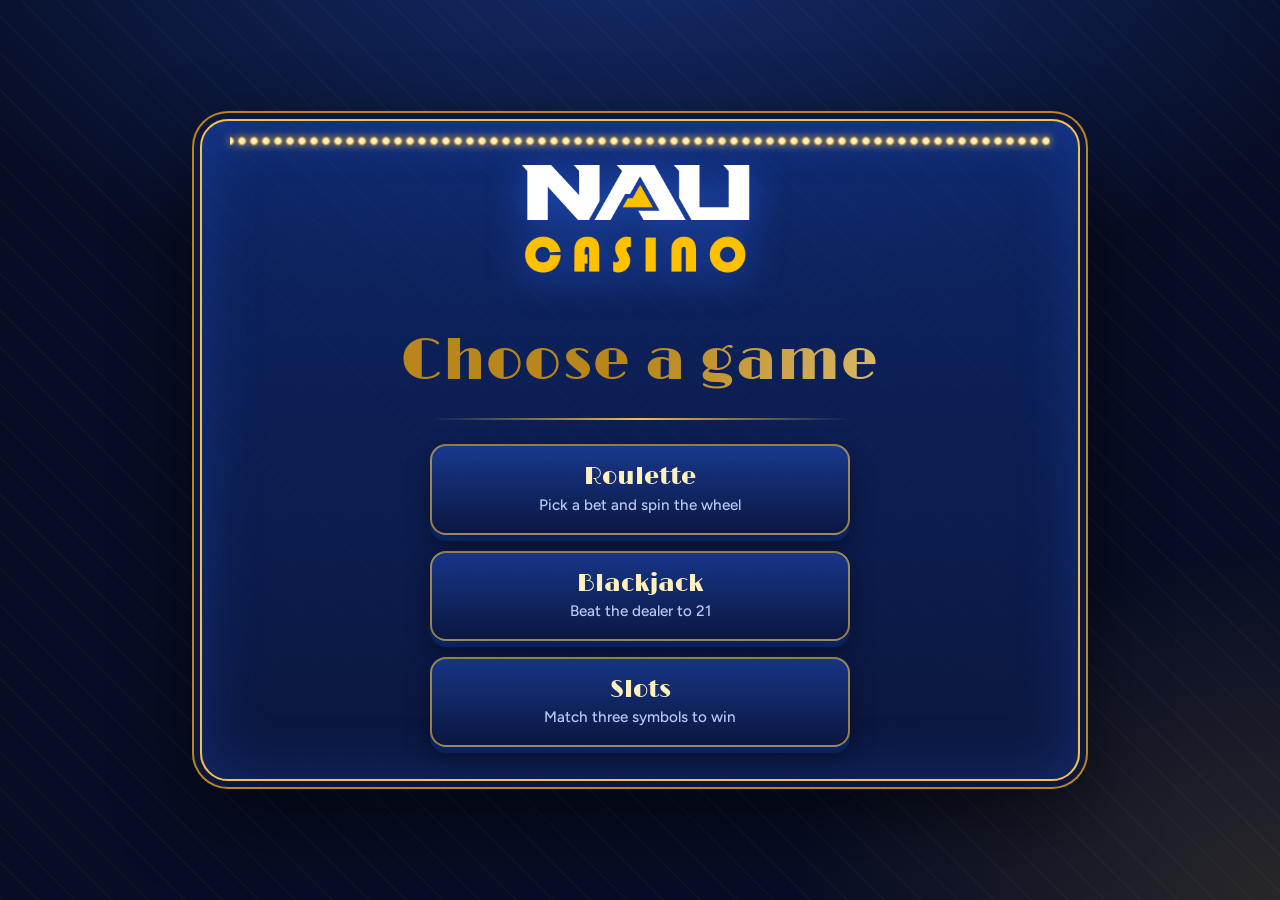
<file: index.html>
<!DOCTYPE html>
<html lang="en">
<head>
<meta charset="UTF-8">
<meta name="viewport" content="width=device-width, initial-scale=1">
<title>Choose a game</title>
<link rel="preconnect" href="https://fonts.googleapis.com">
<link rel="preconnect" href="https://fonts.gstatic.com" crossorigin>
<link href="https://fonts.googleapis.com/css2?family=Figtree:wght@500;600;800&family=Limelight&display=swap" rel="stylesheet">
<link rel="stylesheet" href="casino.css">
</head>
<body class="index">
<main class="shell">
<section class="cabinet">
<img class="logo" src="logo.png" alt="Logo" onerror="this.hidden=true">
<h1 class="title">Choose a game</h1>
<hr>
<nav class="games">
  <a class="game" href="roulette.html"><b>Roulette</b><span>Pick a bet and spin the wheel</span></a>
  <a class="game" href="blackjack.html"><b>Blackjack</b><span>Beat the dealer to 21</span></a>
  <a class="game" href="slots.html"><b>Slots</b><span>Match three symbols to win</span></a>
</nav>
</section>
</main>
</body>
</html>
</file>
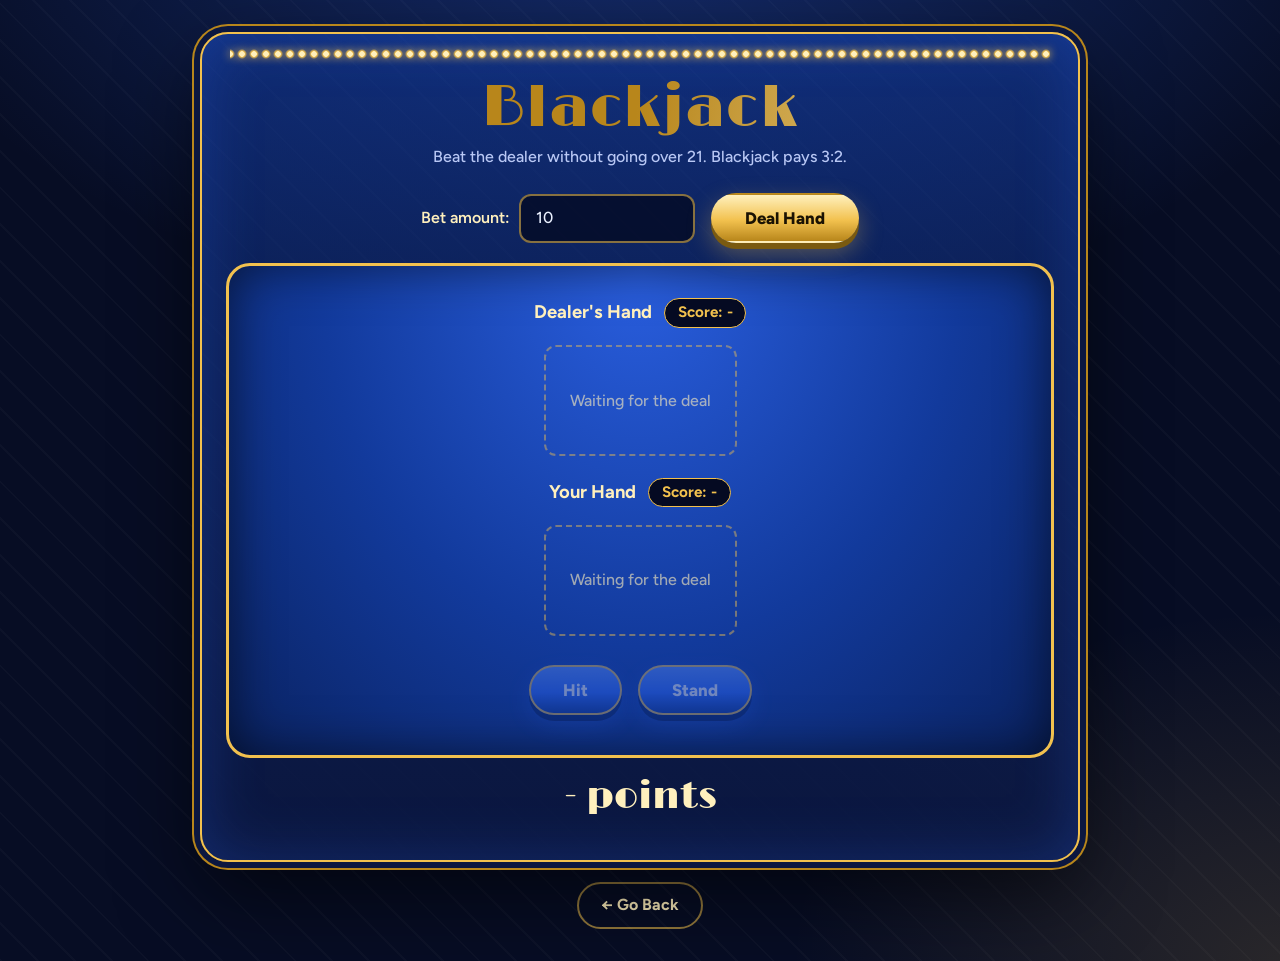
<file: blackjack.html>
<!DOCTYPE html>
<html lang="en">
<head>
<meta charset="UTF-8">
<meta name="viewport" content="width=device-width, initial-scale=1">
<title>Blackjack</title>
<link rel="preconnect" href="https://fonts.googleapis.com">
<link rel="preconnect" href="https://fonts.gstatic.com" crossorigin>
<link href="https://fonts.googleapis.com/css2?family=Figtree:wght@500;600;800&family=Limelight&display=swap" rel="stylesheet">
<link rel="stylesheet" href="casino.css">
</head>
<body class="blackjack">
<main class="shell">
<section class="cabinet">
<h1 class="title">Blackjack</h1>
<p class="tagline">Beat the dealer without going over 21. Blackjack pays 3:2.</p>

<div class="bar">
  <div class="field">
    <label for="bet">Bet amount:</label>
    <input type="number" id="bet" name="bet" placeholder="Enter points amount" value="10">
  </div>
  <button class="btn gold" id="deal-btn" onclick="startGame()">Deal Hand</button>
</div>
<div class="felt">
  <div class="hand">
    <h3>Dealer's Hand <span class="score">Score: <span id="dealer-score">-</span></span></h3>
    <div id="dealer-cards" class="card-container"></div>
  </div>
  <div class="hand">
    <h3>Your Hand <span class="score">Score: <span id="player-score">-</span></span></h3>
    <div id="player-cards" class="card-container"></div>
  </div>
  <div class="bar">
    <button class="btn blue" id="hit-btn" onclick="hit()" disabled>Hit</button>
    <button class="btn blue" id="stand-btn" onclick="stand()" disabled>Stand</button>
  </div>
</div>
<h3 id="game-status"></h3>
<h1 id="earnings" class="readout">- points</h1>
</section>
<a class="back" href="index.html">Go Back</a>
</main>

<script>
    // Game state tracking
    let deck = [];
    let playerHand = [];
    let dealerHand = [];
    let currentBet = 0;
    let gameActive = false;

    // Sound effects (files live in the sounds folder)
    const VOLUME = 0.5; // 0 = silent, 1 = full volume
    const sounds = {
        new:  new Audio('sounds/new.wav'),
        win:  new Audio('sounds/win.wav'),
        lose: new Audio('sounds/lose.wav')
    };
    let pendingResultHandler = null;

    function playSound(name) {
        const s = sounds[name];
        s.volume = VOLUME;
        s.currentTime = 0;
        s.play().catch(() => {}); // ignore if a file is missing or the browser blocks it
    }

    // If a hand ends right on the deal (natural 21), let new.wav finish before the win/lose sound
    function playResultSound(name) {
        if (!sounds.new.paused && !sounds.new.ended) {
            pendingResultHandler = () => { pendingResultHandler = null; playSound(name); };
            sounds.new.addEventListener('ended', pendingResultHandler, { once: true });
        } else {
            playSound(name);
        }
    }

    const suits = ['clubs', 'diamonds', 'hearts', 'spades'];
    // Using formatted strings to match your file naming standard 'card_{type}_##.png'
    const values = ['02', '03', '04', '05', '06', '07', '08', '09', '10', 'J', 'Q', 'K', 'A'];

    // 1. Initialize and shuffle a standard 52-card deck
    function buildDeck() {
        let newDeck = [];
        for (let suit of suits) {
            for (let val of values) {
                newDeck.push({ suit: suit, value: val });
            }
        }
        // Fisher-Yates shuffle algorithm
        for (let i = newDeck.length - 1; i > 0; i--) {
            const j = Math.floor(Math.random() * (i + 1));
            [newDeck[i], newDeck[j]] = [newDeck[j], newDeck[i]];
        }
        return newDeck;
    }

    // 2. Start a new round
    function startGame() {
        const betInput = document.getElementById('bet');
        currentBet = parseInt(betInput.value);

        if (isNaN(currentBet) || currentBet <= 0) {
            alert("Please enter a valid bet amount greater than 0.");
            return;
        }

        // New game sound (cancel any result sound still waiting from the previous hand)
        if (pendingResultHandler) {
            sounds.new.removeEventListener('ended', pendingResultHandler);
            pendingResultHandler = null;
        }
        playSound('new');

        // Reset elements and game state
        deck = buildDeck();
        playerHand = [];
        dealerHand = [];
        gameActive = true;
        document.getElementById('game-status').innerText = "";
        document.getElementById('earnings').innerText = "- points";

        // Enable action buttons, disable deal button during active play
        document.getElementById('hit-btn').disabled = false;
        document.getElementById('stand-btn').disabled = false;
        document.getElementById('deal-btn').disabled = true;

        // Deal initial 2 cards to player and dealer
        playerHand.push(deck.pop());
        dealerHand.push(deck.pop());
        playerHand.push(deck.pop());
        dealerHand.push(deck.pop());

        renderHands(false); // Hide dealer's downcard initially
        checkInitialBlackjack();
    }

    // 3. Compute Blackjack point totals with flexible Ace assignment (11 or 1)
    function calculateScore(hand) {
        let score = 0;
        let aces = 0;

        for (let card of hand) {
            if (card.value === 'A') {
                aces += 1;
                score += 11;
            } else if (['J', 'Q', 'K'].includes(card.value)) {
                score += 10;
            } else {
                score += parseInt(card.value);
            }
        }

        // Downgrade Aces from 11 to 1 if the score busts 21
        while (score > 21 && aces > 0) {
            score -= 10;
            aces -= 1;
        }

        return score;
    }

    // 4. Generate card elements referencing your exact file paths
    function getCardImgHtml(card, isHidden = false) {
        if (isHidden) {
            // Placeholder path for hidden dealer cards. Update with your own card back file name if different.
            return `<img src="card-pngs/card_back.png" alt="Hidden Card">`;
        }
        return `<img src="card-pngs/card_${card.suit}_${card.value}.png" alt="${card.value} of ${card.suit}">`;
    }

    // 5. Update DOM visuals for scores and cards
    function renderHands(showAllDealerCards) {
        // Render Player
        const playerContainer = document.getElementById('player-cards');
        playerContainer.innerHTML = playerHand.map(card => getCardImgHtml(card)).join('');
        document.getElementById('player-score').innerText = calculateScore(playerHand);

        // Render Dealer
        const dealerContainer = document.getElementById('dealer-cards');
        if (showAllDealerCards) {
            dealerContainer.innerHTML = dealerHand.map(card => getCardImgHtml(card)).join('');
            document.getElementById('dealer-score').innerText = calculateScore(dealerHand);
        } else {
            // Show only the first card face up, second card face down
            dealerContainer.innerHTML = getCardImgHtml(dealerHand[0]) + getCardImgHtml(dealerHand[1], true);
            // Show only the value of the visible card
            let partialHand = [dealerHand[0]];
            document.getElementById('dealer-score').innerText = calculateScore(partialHand);
        }
    }

    // Check for natural 21s right after dealing
    function checkInitialBlackjack() {
        let pScore = calculateScore(playerHand);
        let dScore = calculateScore(dealerHand);

        if (pScore === 21 || dScore === 21) {
            endGame();
        }
    }

    // 6. Action: Hit
    function hit() {
        if (!gameActive) return;

        playerHand.push(deck.pop());
        renderHands(false);

        if (calculateScore(playerHand) > 21) {
            endGame(); // Player busted
        }
    }

    // 7. Action: Stand
    function stand() {
        if (!gameActive) return;

        // Dealer hits until hitting a soft or hard 17
        while (calculateScore(dealerHand) < 17) {
            dealerHand.push(deck.pop());
        }

        endGame();
    }

    // 8. Determine winner and settle point earnings
    function endGame() {
        gameActive = false;
        document.getElementById('hit-btn').disabled = true;
        document.getElementById('stand-btn').disabled = true;
        document.getElementById('deal-btn').disabled = false;

        renderHands(true); // Reveal the dealer's hidden hand

        const playerScore = calculateScore(playerHand);
        const dealerScore = calculateScore(dealerHand);
        
        let statusText = "";
        let earningsText = "";

        if (playerScore > 21) {
            statusText = "You Busted! Dealer Wins.";
            earningsText = `-${currentBet} points`;
        } else if (dealerScore > 21) {
            statusText = "Dealer Busted! You Win!";
            earningsText = `+${currentBet} points`;
        } else if (playerScore === 21 && playerHand.length === 2 && !(dealerScore === 21 && dealerHand.length === 2)) {
            // Natural Blackjack traditionally pays out 3:2
            const blackjackPayout = Math.floor(currentBet * 1.5);
            statusText = "Blackjack!";
            earningsText = `+${blackjackPayout} points`;
        } else if (playerScore > dealerScore) {
            statusText = "You Win!";
            earningsText = `+${currentBet} points`;
        } else if (playerScore < dealerScore) {
            statusText = "Dealer Wins.";
            earningsText = `-${currentBet} points`;
        } else {
            statusText = "It's a Push (Tie).";
            earningsText = "0 points";
        }

        document.getElementById('game-status').innerText = statusText;
        document.getElementById('earnings').innerText = earningsText;

        // Win/lose sound (a push plays nothing)
        if (earningsText.startsWith('+')) playResultSound('win');
        else if (earningsText.startsWith('-')) playResultSound('lose');
    }
</script>
</body>
</html>
</file>
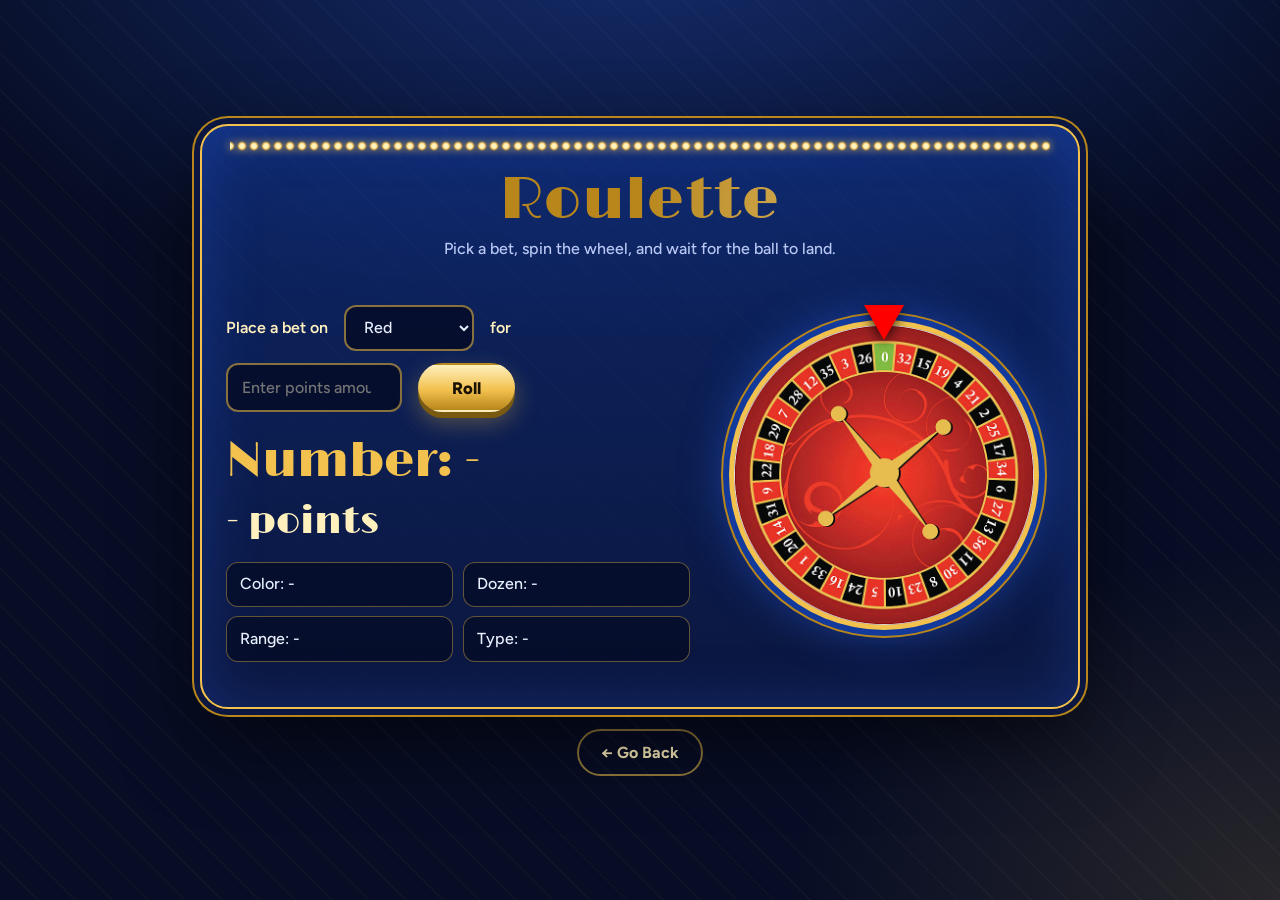
<file: roulette.html>
<!DOCTYPE html>
<html lang="en">
<head>
<meta charset="UTF-8">
<meta name="viewport" content="width=device-width, initial-scale=1">
<title>Roulette</title>
<link rel="preconnect" href="https://fonts.googleapis.com">
<link rel="preconnect" href="https://fonts.gstatic.com" crossorigin>
<link href="https://fonts.googleapis.com/css2?family=Figtree:wght@500;600;800&family=Limelight&display=swap" rel="stylesheet">
<link rel="stylesheet" href="casino.css">
</head>
<body class="roulette">
<main class="shell">
<section class="cabinet">
<h1 class="title">Roulette</h1>
<p class="tagline">Pick a bet, spin the wheel, and wait for the ball to land.</p>

<div class="layout">
  <div>
    <div class="bar">
      <label for="table">Place a bet on</label>
      <select name="table" id="table">
    <option value="red">Red</option>
    <option value="black">Black</option>
    <option value="odd">Odd</option>
    <option value="even">Even</option>
    <option value="eighteen">1-18</option>
    <option value="thirtysix">19-36</option>
    <option value="dozen1">1st Dozen</option>
    <option value="dozen2">2nd Dozen</option>
    <option value="dozen3">3rd Dozen</option>
    <!-- Numbers 0-36 -->
    <option value="0">0</option><option value="1">1</option><option value="2">2</option>
    <option value="3">3</option><option value="4">4</option><option value="5">5</option>
    <option value="6">6</option><option value="7">7</option><option value="8">8</option>
    <option value="9">9</option><option value="10">10</option><option value="11">11</option>
    <option value="12">12</option><option value="13">13</option><option value="14">14</option>
    <option value="15">15</option><option value="16">16</option><option value="17">17</option>
    <option value="18">18</option><option value="19">19</option><option value="20">20</option>
    <option value="21">21</option><option value="22">22</option><option value="23">23</option>
    <option value="24">24</option><option value="25">25</option><option value="26">26</option>
    <option value="27">27</option><option value="28">28</option><option value="29">29</option>
    <option value="30">30</option><option value="31">31</option><option value="32">32</option>
    <option value="33">33</option><option value="34">34</option><option value="35">35</option>
    <option value="36">36</option>
  </select>
      <label for="bet">for</label>
      <input type="number" id="bet" name="bet" placeholder="Enter points amount">
      <button class="btn gold roll" onclick="generateNumber()">Roll</button>
    </div>
    <div class="reveal">
      <h1 id="result">Number: -</h1>
      <h1 id="earnings" class="readout">- points</h1>
      <div class="chips">
        <p id="resultColor">Color: -</p>
        <p id="resultTwelves">Dozen: -</p>
        <p id="resultLowHigh">Range: -</p>
        <p id="resultEvenOdd">Type: -</p>
      </div>
    </div>
  </div>
  <div class="stage" style="position: relative; margin-top: 40px; height: 350px;">
    <img id="wheel" src="roulette.jpg" style="transition: transform 4s cubic-bezier(0.1, 0.8, 0.3, 1); transform: rotate(0deg); max-width: 300px; display: block;">
    <img id="arrow" src="arrow.png" style="width: 40px; position: absolute; left: 130px; top: -20px; z-index: 10;">
</div>
</div>
</section>
<a class="back" href="index.html">Go Back</a>
</main>

<script>
    let currentRotation = 0;

    // Sound effects (files live in the sounds folder)
    const VOLUME = 0.5; // 0 = silent, 1 = full volume
    const sounds = {
        win:   new Audio("sounds/win.wav"),
        lose:  new Audio("sounds/lose.wav")
    };

    function playSound(name) {
        const s = sounds[name];
        s.volume = VOLUME;
        s.currentTime = 0;
        s.play().catch(() => {}); // ignore if a file is missing or the browser blocks it
    }

    // The result text fades in after a delay set in casino.css (--reveal on body.roulette),
    // so the win/lose sound waits for that same delay. Reading it from the CSS keeps them in sync.
    let resultSoundTimer = null;
    function revealDelayMs() {
        if (window.matchMedia("(prefers-reduced-motion: reduce)").matches) return 0; // CSS skips the delay too
        return (parseFloat(getComputedStyle(document.body).getPropertyValue("--reveal")) || 0) * 1000;
    }
    
    function generateNumber() {
        // 1. Get input choices
        const betType = document.getElementById("table").value;
        const betInput = document.getElementById("bet").value;
        const betAmount = parseFloat(betInput);
        
        // Validation check
        if (isNaN(betAmount) || betAmount <= 0) {
            alert("Please enter a valid points amount before rolling!");
            return;
        }

        // Exact European Roulette Layout Order starting from 0 clockwise
        // Format: [Number, Color (0=G, 1=R, 2=B), Dozen (1,2,3), Range (1=1-18, 2=19-36), Even/Odd (0=Even, 1=Odd)]
        const lookUpTable = {
            0: [0, 0, 0, 0, -1],     1: [32, 2, 3, 2, 0],    2: [15, 2, 2, 1, 1],    3: [19, 1, 2, 2, 1],
            4: [4, 2, 1, 1, 0],     5: [21, 1, 2, 2, 1],    6: [2, 2, 1, 1, 0],     7: [25, 1, 3, 2, 1],
            8: [17, 2, 2, 1, 1],    9: [34, 1, 3, 2, 0],    10: [6, 2, 1, 1, 0],    11: [27, 1, 3, 2, 1],
            12: [13, 2, 2, 1, 1],   13: [36, 1, 3, 2, 0],   14: [11, 2, 1, 1, 1],   15: [30, 1, 3, 2, 0],
            16: [8, 2, 1, 1, 0],    17: [23, 1, 2, 2, 1],   18: [10, 2, 1, 1, 0],   19: [5, 1, 1, 1, 1],
            20: [24, 2, 2, 2, 0],   21: [16, 1, 2, 1, 0],   22: [33, 2, 3, 2, 1],   23: [1, 1, 1, 1, 1],
            24: [20, 2, 2, 2, 0],   25: [14, 1, 2, 1, 0],   26: [31, 2, 3, 2, 1],   27: [9, 1, 1, 1, 1],
            28: [22, 2, 2, 2, 0],   29: [18, 1, 2, 1, 0],   30: [29, 2, 3, 2, 1],   31: [7, 1, 1, 1, 1],
            32: [28, 2, 3, 2, 0],   33: [12, 1, 1, 1, 0],   34: [35, 2, 3, 2, 1],   35: [3, 1, 1, 1, 1],
            36: [26, 2, 3, 2, 0]
        };
        
        // 2. Compute roll
        const randomNum = Math.floor(Math.random() * 37);
        const selectedRow = lookUpTable[randomNum];
        
        const finalNumber = selectedRow[0];
        const colorCode   = selectedRow[1];
        const dozenCode   = selectedRow[2];
        const rangeCode   = selectedRow[3];
        const parityCode  = selectedRow[4];
        
        // 3. Wheel animation math
        const degreesPerSegment = 360 / 37;
        const targetDegrees = -(randomNum * degreesPerSegment);
        
        currentRotation -= 1800; // Adds 5 complete fast spins
        const finalRotation = Math.floor(currentRotation + targetDegrees);
        
        const wheelImg = document.getElementById("wheel");
        wheelImg.style.transform = `rotate(${finalRotation}deg)`;
        
        // 4. Update core result texts directly
        document.getElementById("result").textContent = `Number: ${finalNumber}`;

        let colorText = "Green";
        if (colorCode === 1) colorText = "Red";
        if (colorCode === 2) colorText = "Black";
        document.getElementById("resultColor").textContent = `Color: ${colorText}`;
        
        document.getElementById("resultTwelves").textContent = `Dozen: ${dozenCode === 0 ? "None" : dozenCode}`;
        
        let rangeText = "None";
        if (rangeCode === 1) rangeText = "1-18";
        if (rangeCode === 2) rangeText = "19-36";
        document.getElementById("resultLowHigh").textContent = `Range: ${rangeText}`;
        
        let parityText = "None";
        if (parityCode === 0) parityText = "Even";
        if (parityCode === 1) parityText = "Odd";
        document.getElementById("resultEvenOdd").textContent = `Type: ${parityText}`;

        // 5. Calculate Betting Results
        let isWin = false;
        let payoutMultiplier = 0;

        if (betType === "red" && colorCode === 1) { isWin = true; payoutMultiplier = 2; }
        else if (betType === "black" && colorCode === 2) { isWin = true; payoutMultiplier = 2; }
        else if (betType === "even" && parityCode === 0) { isWin = true; payoutMultiplier = 2; }
        else if (betType === "odd" && parityCode === 1) { isWin = true; payoutMultiplier = 2; }
        else if (betType === "eighteen" && rangeCode === 1) { isWin = true; payoutMultiplier = 2; }
        else if (betType === "thirtysix" && rangeCode === 2) { isWin = true; payoutMultiplier = 2; }
        else if (betType === "dozen1" && dozenCode === 1) { isWin = true; payoutMultiplier = 3; }
        else if (betType === "dozen2" && dozenCode === 2) { isWin = true; payoutMultiplier = 3; }
        else if (betType === "dozen3" && dozenCode === 3) { isWin = true; payoutMultiplier = 3; }
        else if (betType === finalNumber.toString()) { isWin = true; payoutMultiplier = 36; } 

        const earningsDisplay = document.getElementById("earnings");
        if (isWin) {
            const totalWon = betAmount * payoutMultiplier;
            earningsDisplay.textContent = `+${totalWon} points (Won!)`;
            earningsDisplay.style.color = "#2b8a3e";
        } else {
            earningsDisplay.textContent = `-${betAmount} points (Lost)`;
            earningsDisplay.style.color = "#c92a2a";
        }

        // Win/lose sound plays when the result fades in on screen (a re-roll mid-spin cancels the old one)
        clearTimeout(resultSoundTimer);
        resultSoundTimer = setTimeout(() => playSound(isWin ? "win" : "lose"), revealDelayMs());
    }
</script>
</body>
</html>
</file>
<file: casino.css>
:root{--ink:#070d24;--navy:#0b1740;--sapphire:#123a9c;--royal:#2f6bff;--gold:#f2c14e;--gold-deep:#b8861b;--champagne:#fff0bd;--text:#eaf0ff;--reveal:0s}
body.slots{--reveal:.8s}
body.roulette{--reveal:3.9s}
*{box-sizing:border-box}
html{color-scheme:dark}
body{margin:0;min-height:100vh;display:grid;place-items:center;padding:2rem 1rem;font:500 1rem/1.5 Figtree,system-ui,sans-serif;color:var(--text);
background:radial-gradient(1100px 600px at 50% -10%,rgba(47,107,255,.35),transparent 70%),radial-gradient(700px 500px at 100% 100%,rgba(242,193,78,.14),transparent 70%),repeating-linear-gradient(45deg,rgba(255,255,255,.025) 0 2px,transparent 2px 26px),var(--ink)}
.shell{width:min(100%,880px);display:grid;gap:1.25rem;justify-items:center}

/* Cabinet frame with chasing marquee bulbs */
.cabinet{position:relative;width:100%;padding:2.75rem 1.5rem 2rem;text-align:center;border-radius:28px;background:linear-gradient(180deg,rgba(18,58,156,.55),rgba(11,23,64,.92));border:2px solid var(--gold);box-shadow:0 0 0 6px var(--navy),0 0 0 8px var(--gold-deep),0 30px 80px rgba(0,0,0,.6),inset 0 0 60px rgba(47,107,255,.25)}
.cabinet::before,.cabinet::after{content:"";position:absolute;left:28px;right:28px;top:14px;height:12px;background:radial-gradient(circle,var(--champagne) 0 2.5px,var(--gold) 3px,transparent 5px) 0 0/24px 12px repeat-x;filter:drop-shadow(0 0 4px var(--gold));animation:chase 1.2s steps(1) infinite}
.cabinet::after{background-position:12px 0;animation-delay:-.6s}
@keyframes chase{0%{opacity:1}50%{opacity:.18}}

.title{margin:0;font:400 clamp(2.4rem,7vw,3.6rem)/1.1 Limelight,Georgia,serif;letter-spacing:.02em;background:linear-gradient(100deg,var(--gold-deep) 20%,var(--champagne) 45%,var(--gold) 55%,var(--gold-deep) 80%) 0 0/250% 100%;-webkit-background-clip:text;background-clip:text;color:transparent;animation:shine 5s ease-in-out infinite}
@keyframes shine{0%,40%{background-position:100% 0}80%,100%{background-position:0 0}}
.tagline{margin:.25rem 0 1.5rem;color:#b9c8f5}

/* Controls */
.bar{display:flex;flex-wrap:wrap;gap:.75rem 1rem;justify-content:center;align-items:center;margin:1.25rem 0}
.field{display:flex;align-items:center;gap:.6rem;flex-wrap:wrap;justify-content:center}
label{color:var(--champagne);font-weight:600}
input,select{font:inherit;color:var(--text);background:rgba(4,10,35,.8);border:2px solid rgba(242,193,78,.55);border-radius:12px;padding:.65rem .9rem;min-width:0;transition:border-color .2s,box-shadow .2s}
input{width:11rem}
input:hover,select:hover{border-color:var(--gold)}
input:focus,select:focus{outline:0;border-color:var(--champagne);box-shadow:0 0 0 4px rgba(47,107,255,.5)}
option{background:var(--navy);color:var(--text)}
.btn{font:800 1.05rem Figtree,system-ui,sans-serif;padding:.8rem 2rem;border-radius:999px;border:2px solid transparent;cursor:pointer;transition:transform .15s,filter .2s,box-shadow .2s}
.btn:hover:not(:disabled){transform:translateY(-2px);filter:brightness(1.1)}
.btn:active:not(:disabled){transform:translateY(1px) scale(.97)}
.btn:disabled{opacity:.4;cursor:not-allowed}
.gold{color:#1a1203;background:linear-gradient(180deg,var(--champagne),var(--gold) 55%,var(--gold-deep));box-shadow:0 6px 0 #7a5a10,0 10px 24px rgba(242,193,78,.35)}
.gold:active:not(:disabled){box-shadow:0 2px 0 #7a5a10,0 4px 12px rgba(242,193,78,.35)}
.blue{color:#fff;background:linear-gradient(180deg,#5b8fff,var(--royal) 55%,var(--sapphire));border-color:var(--gold);box-shadow:0 6px 0 #0a2260,0 10px 24px rgba(47,107,255,.4)}
.blue:not(:disabled){animation:ready 1.8s ease-in-out infinite}
.blue:active:not(:disabled){animation:none;box-shadow:0 2px 0 #0a2260}
@keyframes ready{50%{box-shadow:0 6px 0 #0a2260,0 0 28px rgba(242,193,78,.7)}}
:focus-visible{outline:3px solid var(--champagne);outline-offset:3px}

/* Results */
.readout{margin:.5rem 0;font:400 clamp(1.6rem,5vw,2.4rem)/1.2 Limelight,Georgia,serif;color:var(--champagne);min-height:1.2em}
.readout[style*="43, 138, 62"]{color:#7dffa8!important;text-shadow:0 0 18px rgba(125,255,168,.6);animation:pop .6s cubic-bezier(.3,1.7,.5,1)}
.readout[style*="201, 42, 42"]{color:#ff8a8a!important;animation:shake .45s}
@keyframes pop{from{transform:scale(.6);opacity:0}}
@keyframes shake{25%{transform:translateX(-8px)}75%{transform:translateX(8px)}}
/* Results fade back in after the press, once the reels/wheel have settled */
.reveal{transition:opacity .45s ease var(--reveal)}
body:has(.roll:active) .reveal{opacity:0;transition:none}

/* Slots */
.reels{display:flex;justify-content:center;gap:clamp(.5rem,2.5vw,1.5rem);padding:1.25rem;margin:0 auto;width:fit-content;max-width:100%;border-radius:20px;background:linear-gradient(#050a22,var(--navy));border:2px solid var(--gold);box-shadow:inset 0 0 30px #000}
.reel{display:grid;justify-items:center;align-content:start;gap:.6rem}
.reel img{width:clamp(76px,22vw,128px);aspect-ratio:1;object-fit:contain;padding:8px;border-radius:14px;border:3px solid var(--gold);background:linear-gradient(180deg,#fff,#cfdcff);box-shadow:inset 0 8px 14px rgba(0,0,0,.3),0 6px 16px rgba(0,0,0,.5);transition:transform .7s cubic-bezier(.3,1.7,.5,1),filter .5s,opacity .4s}
.reel:nth-child(2) img{transition-delay:.15s}
.reel:nth-child(3) img{transition-delay:.3s}
.reel img[src=""]{background:#0a1538;border-style:dashed;opacity:.5}
.reel h5{margin:0;min-height:1.4em;color:var(--champagne);font-size:1rem;font-weight:700}
body:has(.roll:active) .reel img{transform:translateY(-18px) scale(.9);filter:blur(4px);opacity:.5;transition:none}

/* Roulette */
.layout{display:grid;grid-template-columns:1fr 340px;gap:1.5rem;align-items:start;text-align:left}
.layout .bar{justify-content:flex-start}
@media(max-width:760px){.layout{grid-template-columns:1fr;justify-items:center;text-align:center}.layout .bar{justify-content:center}}
.stage{width:300px;margin-left:auto;margin-right:auto}
#wheel{border-radius:50%;box-shadow:0 0 0 5px var(--gold),0 0 0 11px var(--sapphire),0 0 0 13px var(--gold-deep),0 0 50px rgba(47,107,255,.65)}
#arrow{filter:drop-shadow(0 4px 6px rgba(0,0,0,.7));animation:bob 1.4s ease-in-out infinite}
@keyframes bob{50%{transform:translateY(6px)}}
#result{margin:0;font:400 clamp(2rem,6vw,3rem) Limelight,Georgia,serif;color:var(--gold)}
.chips{display:grid;grid-template-columns:1fr 1fr;gap:.6rem;margin-top:1rem}
.chips p{margin:0;padding:.6rem .8rem;border-radius:12px;background:rgba(4,10,35,.7);border:1px solid rgba(242,193,78,.4)}

/* Blackjack */
.felt{margin:1rem 0;padding:1.25rem;border-radius:24px;background:radial-gradient(ellipse at 50% 0%,#2a5fe0,var(--sapphire) 55%,#0a2260);border:3px solid var(--gold);box-shadow:inset 0 0 50px rgba(0,0,0,.55)}
.hand h3{display:flex;justify-content:center;align-items:center;gap:.75rem;margin:.75rem 0 .5rem;font-size:1.15rem;color:var(--champagne)}
.score{padding:.15rem .8rem;border-radius:999px;background:#050a22;border:1px solid var(--gold);color:var(--gold);font-size:.95rem}
.card-container{display:flex;justify-content:center;align-items:center;gap:.5rem;flex-wrap:wrap;min-height:130px}
.card-container:empty::before{content:"Waiting for the deal";color:rgba(255,240,189,.6);border:2px dashed rgba(242,193,78,.45);border-radius:12px;padding:2.6rem 1.5rem}
.card-container img{height:120px;width:auto;min-width:72px;object-fit:contain;border-radius:8px;background:#fff;box-shadow:0 8px 18px rgba(0,0,0,.5);animation:deal .45s cubic-bezier(.2,.9,.3,1.2) backwards}
.card-container img:nth-child(2){animation-delay:.12s}
.card-container img:nth-child(n+3){animation-delay:.24s}
@keyframes deal{from{opacity:0;transform:translate(-80px,-60px) rotate(-14deg) scale(.7)}}
#game-status{margin:1rem 0 0;font:400 1.6rem Limelight,Georgia,serif;color:var(--champagne);animation:pop .6s cubic-bezier(.3,1.7,.5,1)}
#game-status:empty{display:none}

.back{color:var(--champagne);text-decoration:none;font-weight:700;padding:.6rem 1.4rem;border-radius:999px;border:2px solid rgba(242,193,78,.6);transition:background .2s,transform .2s}
.back::before{content:"\2190\00a0"}
.back:hover{background:rgba(242,193,78,.15);transform:translateX(-3px)}

@media(prefers-reduced-motion:reduce){*,*::before,*::after{animation:none!important;transition-duration:.01ms!important;transition-delay:0s!important}}

/* Index page */
.logo{display:block;max-width:min(70%,320px);max-height:150px;width:auto;height:auto;object-fit:contain;margin:0 auto 1rem;filter:drop-shadow(0 6px 18px rgba(47,107,255,.55))}
.cabinet hr{border:0;height:2px;margin:1.5rem auto;max-width:420px;background:linear-gradient(90deg,transparent,var(--gold),transparent)}
.games{display:grid;gap:1rem;max-width:420px;margin:0 auto}
.game{display:grid;gap:.15rem;padding:1rem 1.5rem;text-decoration:none;color:var(--champagne);border-radius:16px;border:2px solid rgba(242,193,78,.6);background:linear-gradient(180deg,rgba(47,107,255,.35),rgba(11,23,64,.85));box-shadow:0 6px 0 #0a2260,0 10px 24px rgba(0,0,0,.4);transition:transform .2s,box-shadow .2s,border-color .2s}
.game b{font:400 1.5rem Limelight,Georgia,serif}
.game span{color:#b9c8f5;font-size:.95rem}
.game:hover{transform:translateY(-4px);border-color:var(--gold);box-shadow:0 10px 0 #0a2260,0 0 30px rgba(242,193,78,.45)}
.game:active{transform:translateY(2px);box-shadow:0 2px 0 #0a2260}
</file>
